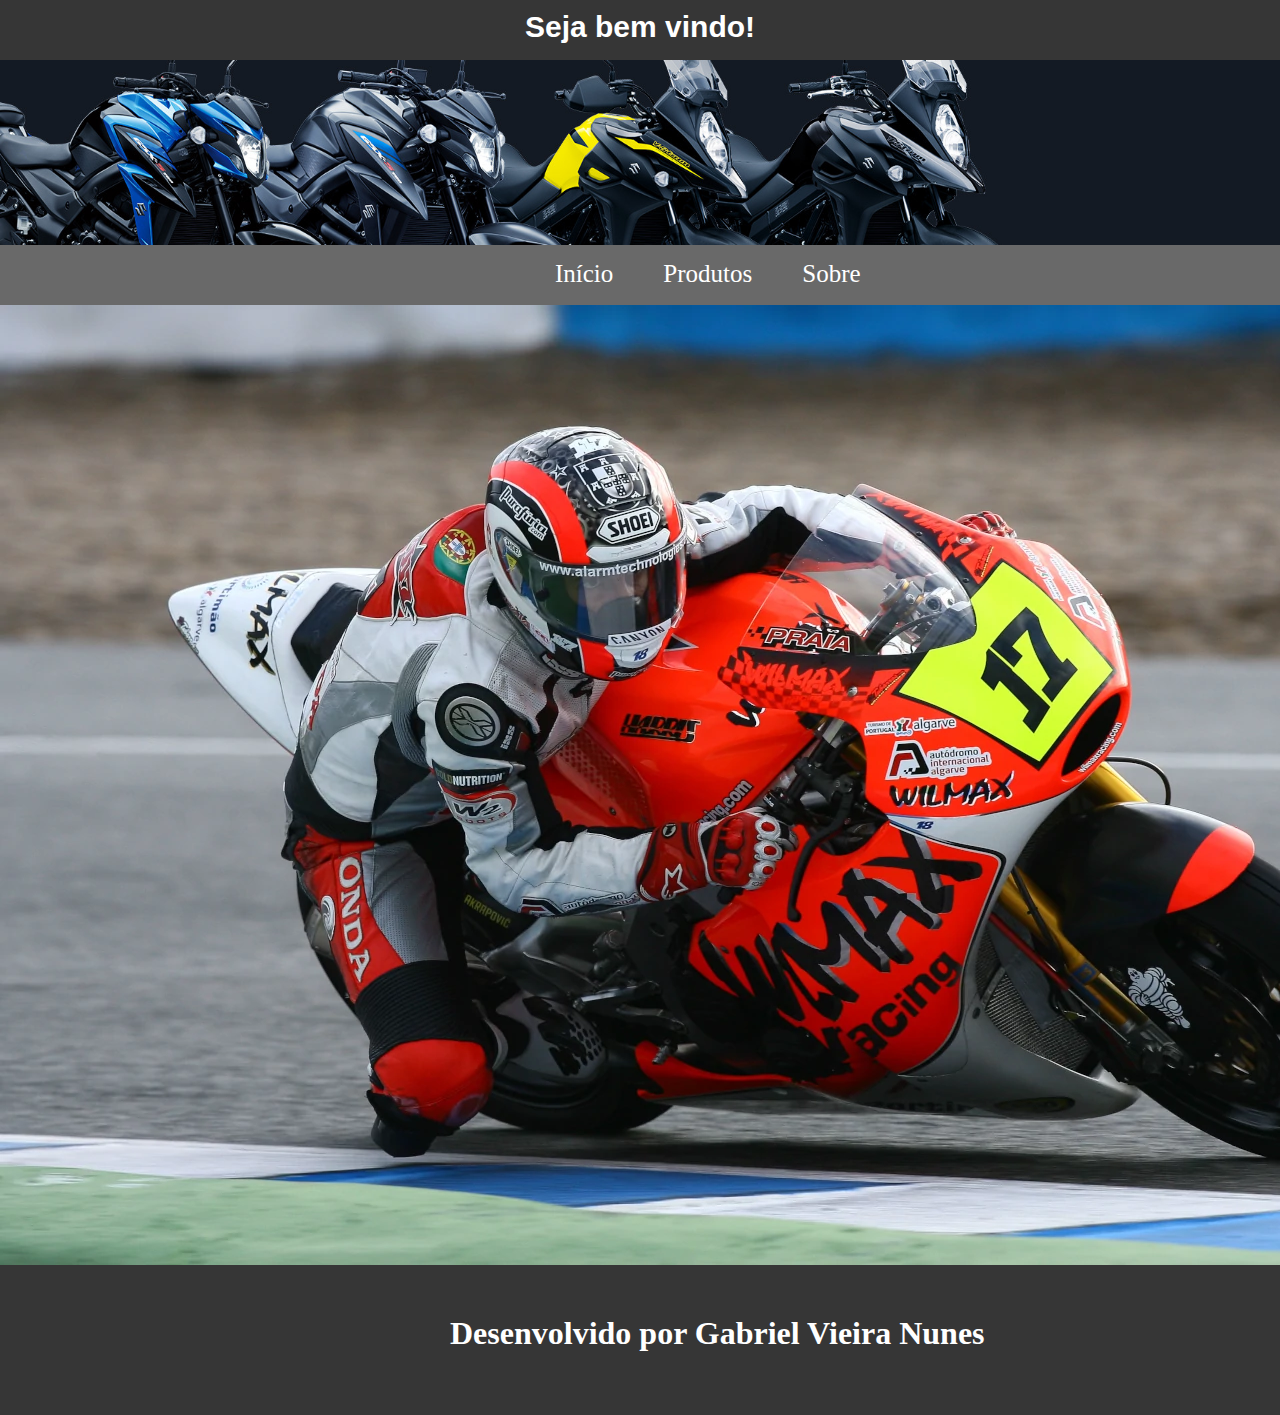
<file: index.html>
<!DOCTYPE html>
<html lang="pt-br">
<head>
    <meta charset="UTF-8">
    <meta http-equiv="X-UA-Compatible" content="IE=edge">
    <meta name="viewport" content="width=device-width, initial-scale=1.0">
    <title>Atividade 13 Gabriel Vieira</title>
    <link rel="stylesheet" href="estilo.css">
</head>
<body>
    <div class="menucima">
        <h1 id="bemvindo">Seja bem vindo!</h1>
    </div>


    <div id="entremenus"><img id="imagemmenu" src="images/Banner-moto.jpg" alt="banner motos"></div>


    <div class="menubaixo">
      <ul id="ul1">
        <li><a id="bot1" href="index.html" target="_self" title="inicio">Início</a></li>
        <li><a id="bot2" href="produtos.html" target="_self" title="produtos">Produtos</a></li>
        <li><a id="bot3" href="Sobre.html" target="_self" title="sobre">Sobre</a></li>
      </ul>
    </div>


    <div class="conteudo"><img id="fotcont" src="images/banerfundo.webp" alt="banner fundo"></div>


    <div class="rodape">
        <h1 id="rodapetext">Desenvolvido por Gabriel Vieira Nunes</h1>
    </div>



    

</body>
</html>
</file>
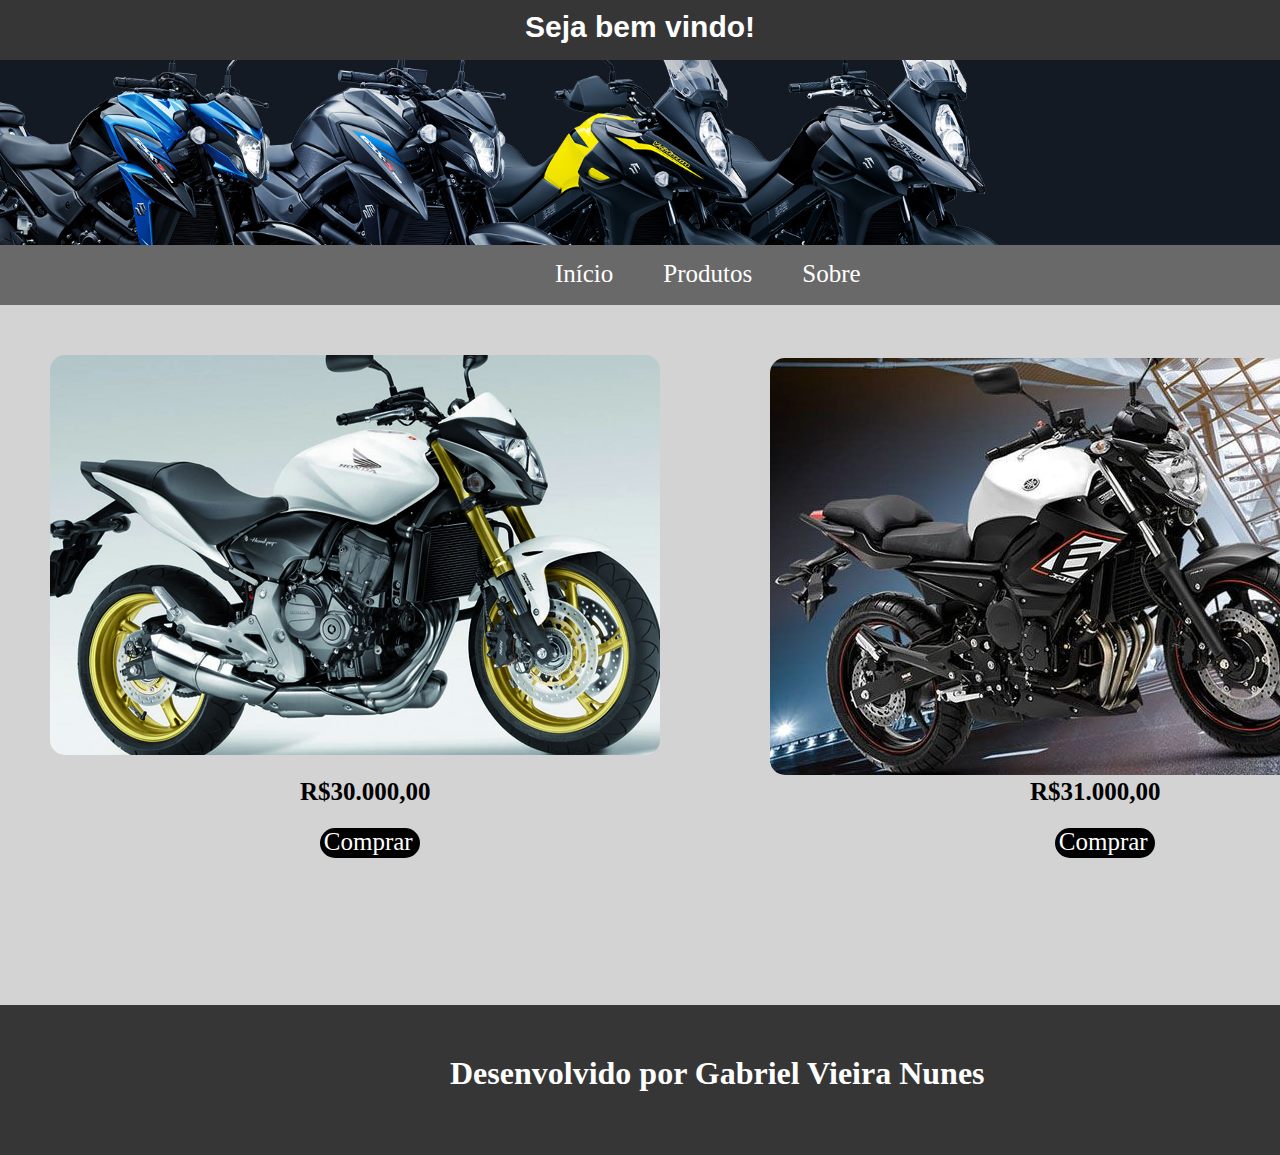
<file: produtos.html>
<!DOCTYPE html>
<html lang="pt-br">
<head>
    <meta charset="UTF-8">
    <meta http-equiv="X-UA-Compatible" content="IE=edge">
    <meta name="viewport" content="width=device-width, initial-scale=1.0">
    <title>Atividade 13 Gabriel Vieira</title>
    <link rel="stylesheet" href="estilo.css">
</head>
<body>
    <div class="menucima">
        <h1 id="bemvindo">Seja bem vindo!</h1>
    </div>


    <div id="entremenus"><img id="imagemmenu" src="images/Banner-moto.jpg" alt="banner motos"></div>


    <div class="menubaixo">
      <ul id="ul1">
        <li><a id="bot1" href="index.html" target="_self" title="inicio">Início</a></li>
        <li><a id="bot2" href="produtos.html" target="_self" title="produtos">Produtos</a></li>
        <li><a id="bot3" href="Sobre.html" target="_self" title="sobre">Sobre</a></li>
      </ul>
    </div>


    <div class="conteudo2"> &nbsp;
        <div id="moto1"><img id="mt1" src="images/hornet.jpg" alt="hornet"></div>
        <div id="moto2"><img id="mt2" src="images/xj6.jpg" alt="xj6"></div>
        <div id="moto1text"> <h3 id="moto1tx">R$30.000,00</h3></div>
        <div id="moto2text"> <h3 id="moto2tx">R$31.000,00</h3></div>
        <div id="botao1"><a id="botao1txt" href="index.html" target="_self" title="botao1">Comprar</a></div>
        <div id="botao2"><a id="botao2txt" href="index.html" target="_self" title="botao2">Comprar</a></div>
    </div>


    <div class="rodape">
        <h1 id="rodapetext">Desenvolvido por Gabriel Vieira Nunes</h1>
    </div>



    

</body>
</html>
</file>
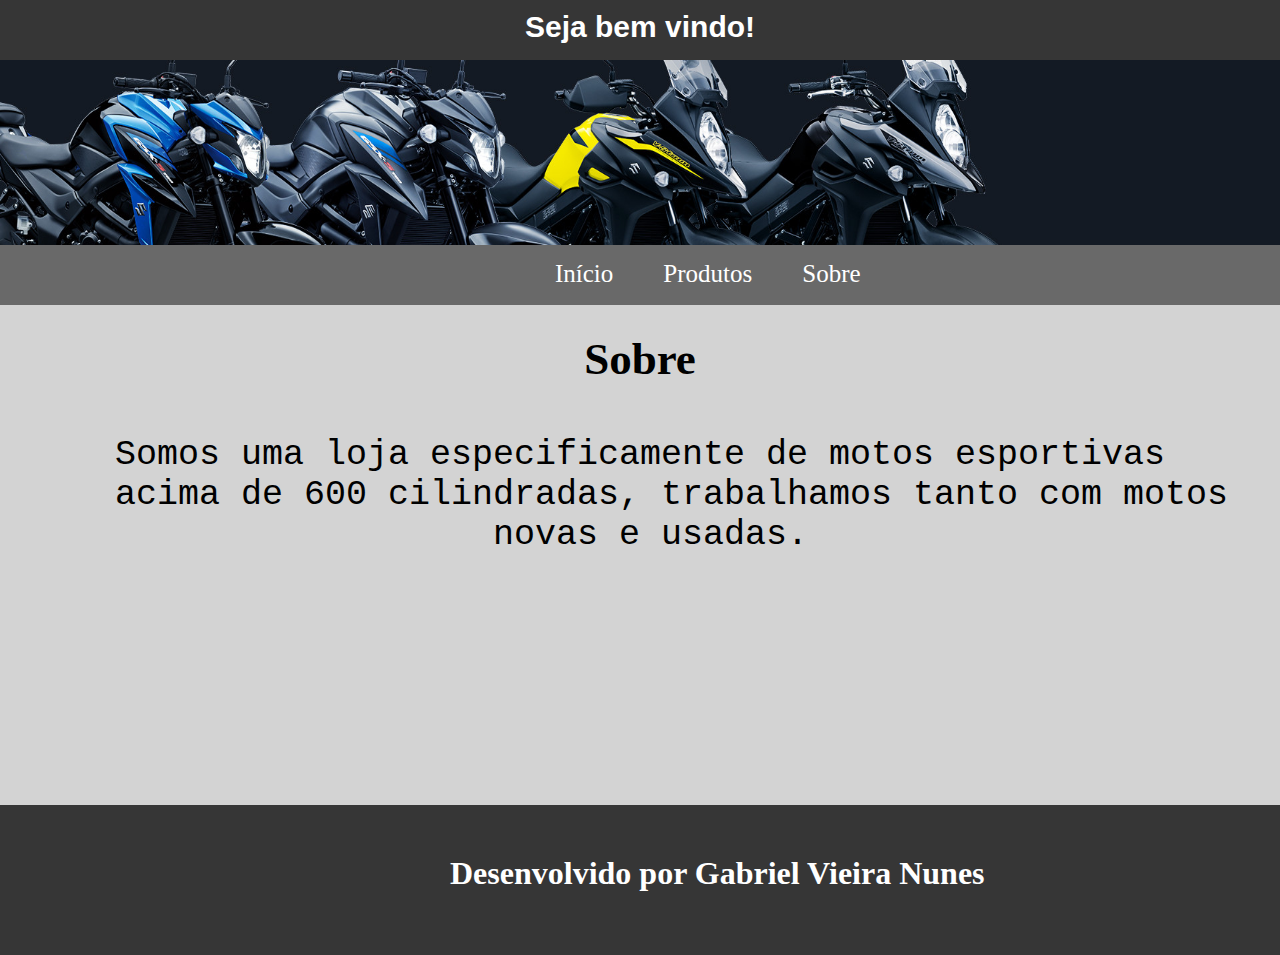
<file: Sobre.html>
<!DOCTYPE html>
<html lang="pt-br">
<head>
    <meta charset="UTF-8">
    <meta http-equiv="X-UA-Compatible" content="IE=edge">
    <meta name="viewport" content="width=device-width, initial-scale=1.0">
    <title>Atividade 13 Gabriel Vieira</title>
    <link rel="stylesheet" href="estilo.css">
</head>
<body>
    <div class="menucima">
        <h1 id="bemvindo">Seja bem vindo!</h1>
    </div>


    <div id="entremenus"><img id="imagemmenu" src="images/Banner-moto.jpg" alt="banner motos"></div>


    <div class="menubaixo">
      <ul id="ul1">
        <li><a id="bot1" href="index.html" target="_self" title="inicio">Início</a></li>
        <li><a id="bot2" href="produtos.html" target="_self" title="produtos">Produtos</a></li>
        <li><a id="bot3" href="Sobre.html" target="_self" title="sobre">Sobre</a></li>
      </ul>
    </div>


    <div class="conteudo3">&nbsp;
        <div id="h1docont"><h1 id="text3cont">Sobre</h1></div>
        <div id="h2docont"><pre id="text4cont">Somos uma loja especificamente de motos esportivas
   acima de 600 cilindradas, trabalhamos tanto com motos
 novas e usadas.
        </pre></div>
    </div>


    <div class="rodape">
        <h1 id="rodapetext">Desenvolvido por Gabriel Vieira Nunes</h1>
    </div>
</file>
<file: estilo.css>
* {
    margin: 0%;
}

body {
    overflow-x: hidden;
    overflow-y: auto;
}

.menucima {
    background-color: #363636;
     width: 100%;
     height: 60px;
}

#entremenus {
    background-color: rgb(0, 0, 0);
     width: 100%;
     height: 185px;
}

.menubaixo {
    background-color: #696969;
     width: 100%;
     height: 60px;
}

#imagemmenu {
    width: 100%;
    height: 100%;
}

#bemvindo {
    color: rgb(255, 255, 255);
    font-family: Arial, Helvetica, sans-serif;
    font-size: 30px;
    text-align: center;
    padding-top: 10px;
}

#ul1 {
    list-style: none;
    display: flex;
    padding-top: 15px;
    margin-left: 515px;
}

#bot1 {
    color: rgb(255, 255, 255);
    text-decoration: none;
    padding-right: 50px;
    font-size: 25px;
}

#bot2 {
    color: rgb(255, 255, 255);
    text-decoration: none;
    padding-right: 50px;
    font-size: 25px;
}

#bot3 {
    color: rgb(255, 255, 255);
    text-decoration: none;
    padding-right: 50px;
    font-size: 25px;
}

.conteudo {
    width: 1440;
    height: 960px;
}


.rodape {
    background-color: #363636;
    width: 100%;
    height: 150px;
}

#rodapetext {
    color: white;
    padding-left: 450px;
    padding-top: 50px;
}

.conteudo2 {
    background-color: #D3D3D3;
    width: 100%;
    height: 700px;
}

#moto1 {
    border-radius: 15px;
    width: 610px;
    height: 400px;
    margin-left: 50px;
    margin-top: 50px;
    float: left;
    
}

#moto2 {
    width: 610px;
    height: 400px;
    margin-top: 35px;
    margin-left: 770px
    
}

#mt1 {
    border-radius: 15px;
}

#mt2 {
    border-radius: 15px;
}

#moto1text {
    color: black;
    width: 100px;
    height: 40px;
    margin-top: 20px;
    margin-left: 300px;
    float: left;
}

#moto1tx {
    font-size: 25px;
}

#moto2text {
    color: black;
    width: 100px;
    height: 40px;
    margin-top: 20px;
    margin-left: 1030px;
}

#moto2tx {
    font-size: 25px;
}

#botao1 {
    background-color: rgb(0, 0, 0);
    border-radius: 15px;
    width: 100px;
    height: 30px;
    margin-left: 320px;
    margin-top: 10px;
    float: left;
}
 
#botao1txt {
    color: rgb(255, 255, 255);
    font-size: 25px;
    text-decoration: none;
    padding-left: 1mm;
}

#botao2 {
    background-color: rgb(0, 0, 0);
    border-radius: 15px;
    width: 100px;
    height: 30px;
    margin-left: 1055px;
    margin-top: 10px;
}
 
#botao2txt {
    color: rgb(255, 255, 255);
    font-size: 25px;
    text-decoration: none;
    padding-left: 1mm;
}

.conteudo3 {
    background-color: #D3D3D3;
    width: 100%;
    height: 500px;
}

#text3cont {
    font-size: 45px;
    margin-top: 10px;
    text-align: center;
}

#text4cont {
    font-size: 35px;
    margin-top: 50px;
    text-align: center;
}
</file>
